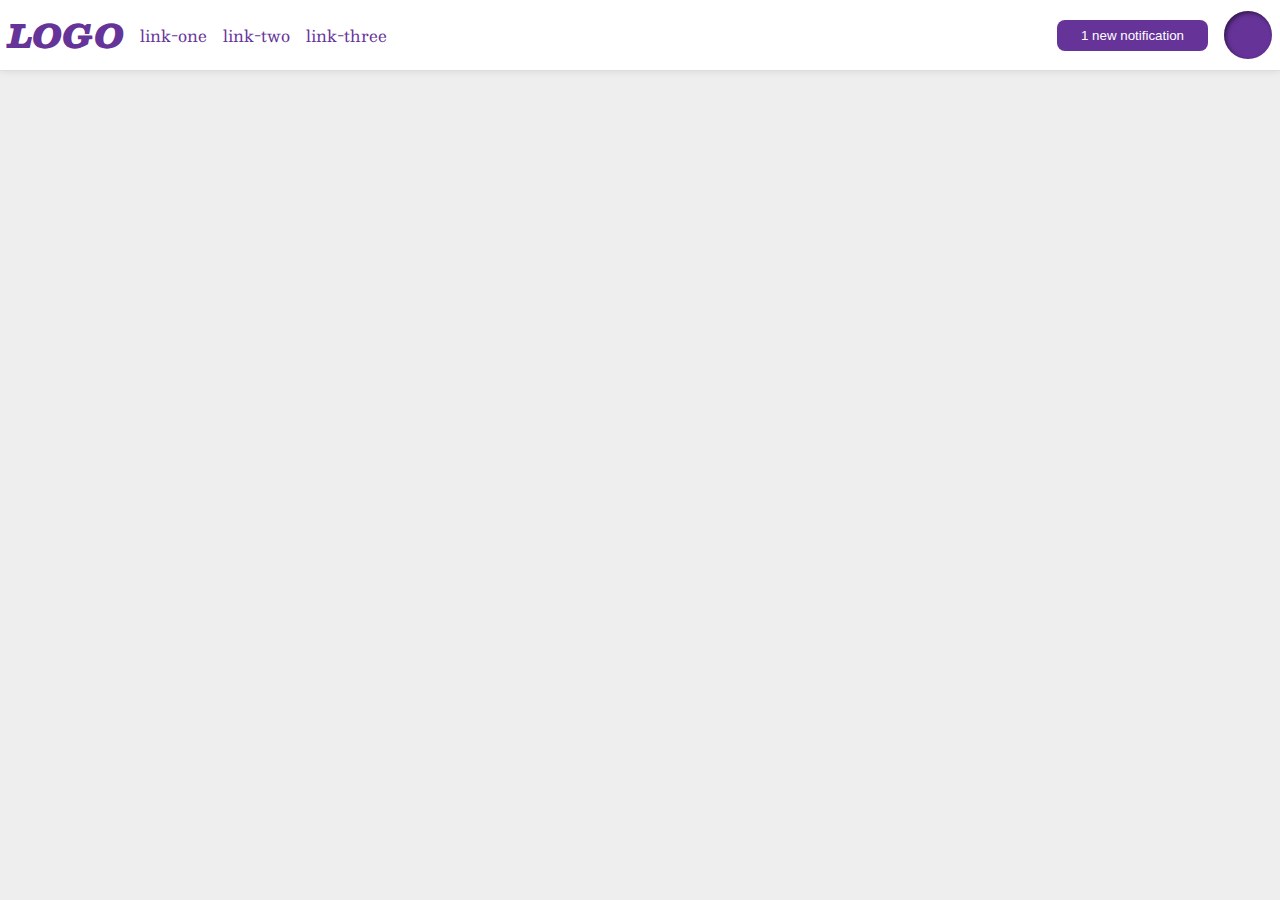
<file: flex/03-flex-header-2/index.html>
<!DOCTYPE html>
<html lang="en">
  <head>
    <meta charset="UTF-8">
    <meta http-equiv="X-UA-Compatible" content="IE=edge">
    <meta name="viewport" content="width=device-width, initial-scale=1.0">
    <title>Flex Header 2</title>
    <link rel="stylesheet" href="style.css">
  </head>
  <body>
    <div class="header">
      <div class="left">
        <div class="logo">
          LOGO
        </div>
        <ul class="links">
         <li><a href="google.com">link-one</a></li>
         <li><a href="google.com">link-two</a></li>
         <li><a href="google.com">link-three</a></li>
        </ul>
      </div>
      <div class="right">
        <button class="notifications">
          1 new notification
        </button>
        <div class="profile-image"></div>
      </div>
    </div>
  </body>
</html>
</file>
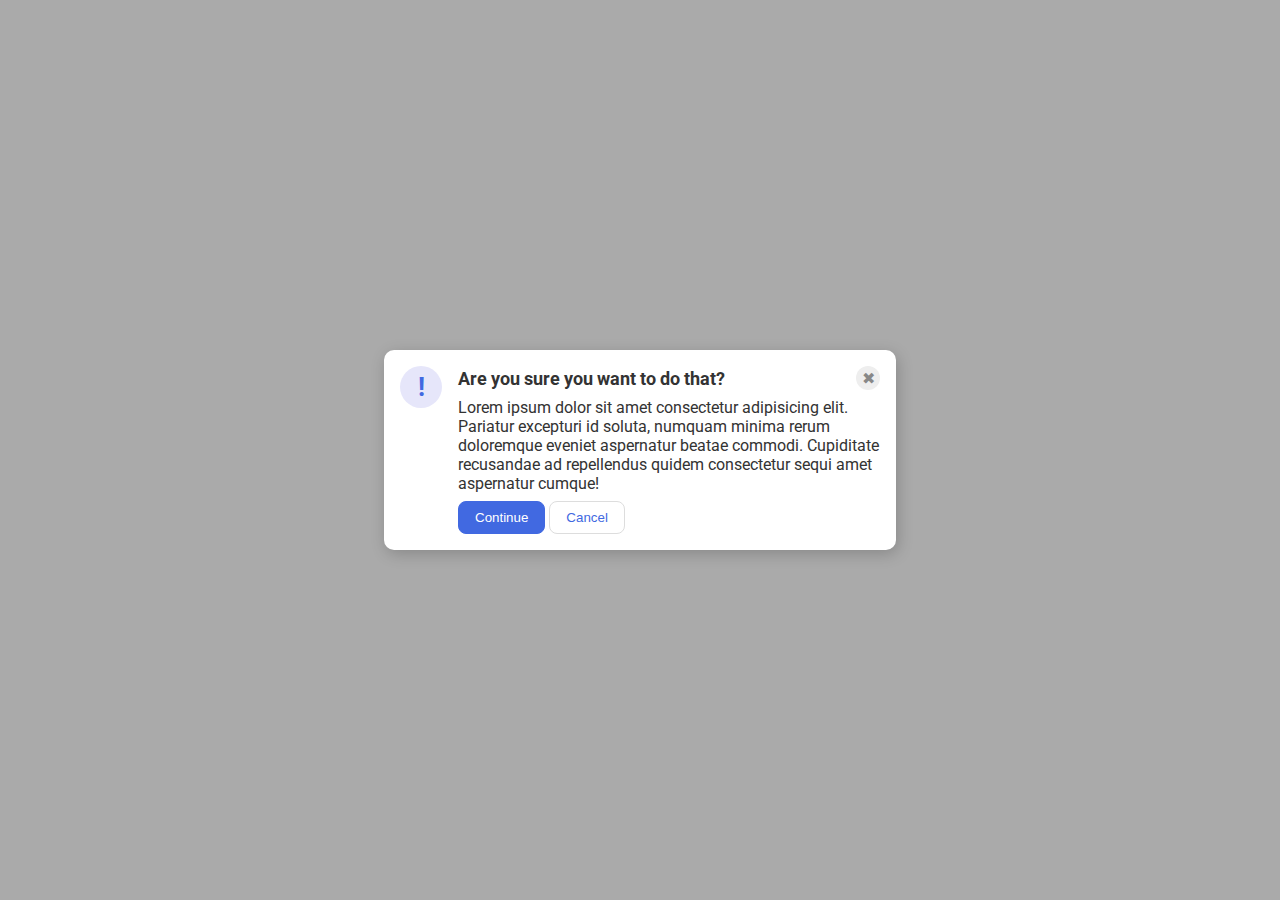
<file: flex/05-flex-modal/index.html>
<!DOCTYPE html>
<html lang="en">
  <head>
    <meta charset="UTF-8">
    <meta http-equiv="X-UA-Compatible" content="IE=edge">
    <meta name="viewport" content="width=device-width, initial-scale=1.0">
    <link rel="stylesheet" href="style.css">
    <title>Modal</title>
  </head>
  <body>
    <div class="modal">
      <div class="icon">!</div>
    <div class="container">
      <div class="header">Are you sure you want to do that?
        <div class="close-button">✖</div>
      </div>
      <div class="text">Lorem ipsum dolor sit amet consectetur adipisicing elit. Pariatur excepturi id soluta, numquam minima rerum doloremque eveniet aspernatur beatae commodi. Cupiditate recusandae ad repellendus quidem consectetur sequi amet aspernatur cumque!</div>
      <button class="continue">Continue</button>
      <button class="cancel">Cancel</button>
    </div>
  </body>
</html>
</file>
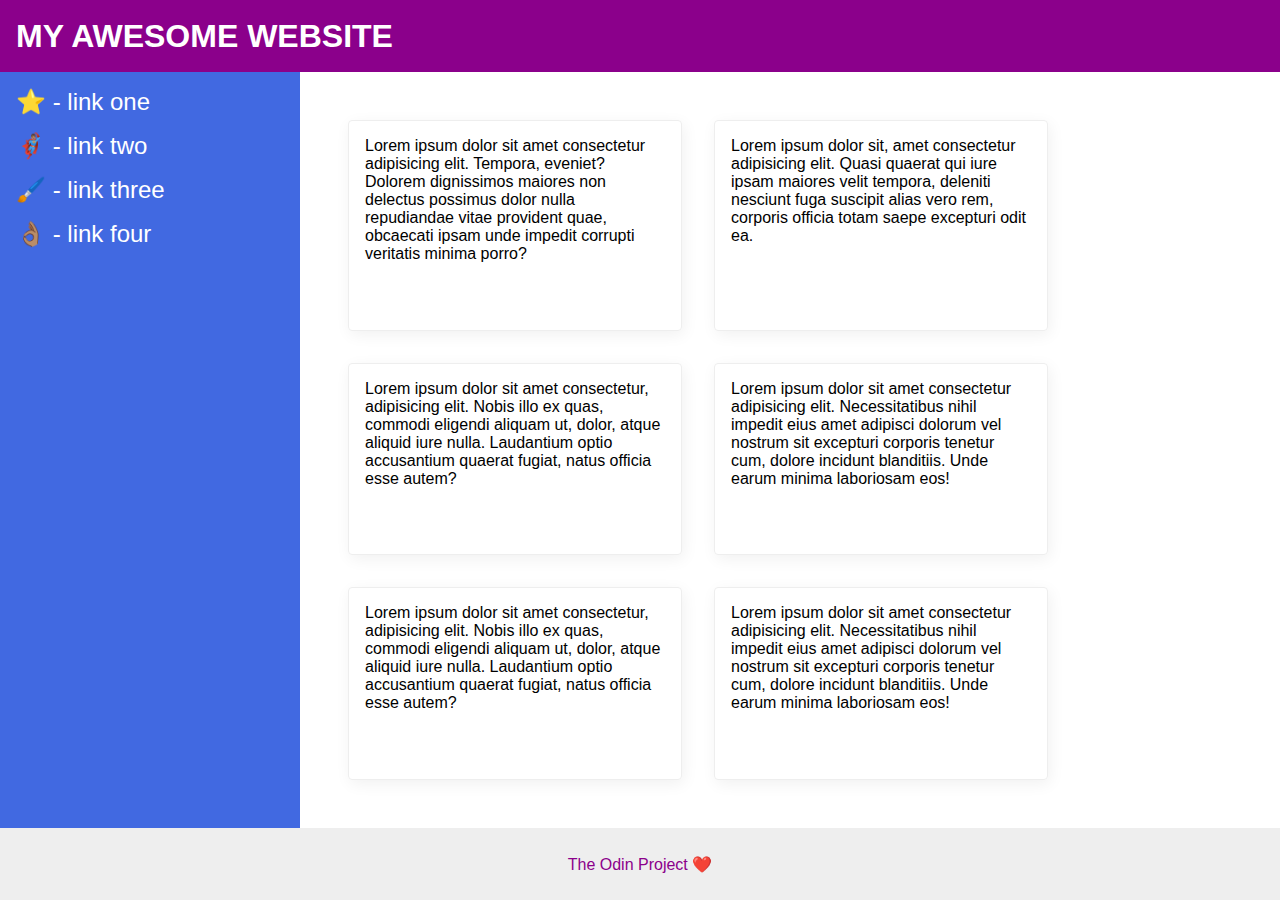
<file: flex/07-flex-layout-2/index.html>
<!DOCTYPE html>
<html lang="en">
  <head>
    <meta charset="UTF-8">
    <meta http-equiv="X-UA-Compatible" content="IE=edge">
    <meta name="viewport" content="width=device-width, initial-scale=1.0">
    <title>The Holy Grail</title>
    <link rel="stylesheet" href="style.css">
  </head>
  <body>
    <div class="header">
      MY AWESOME WEBSITE
    </div>
  <div class="center">
    <div class="sidebar">
      <ul>
        <li><a href="#">⭐ - link one</a></li>
        <li><a href="#">🦸🏽‍♂️ - link two</a></li>
        <li><a href="#">🖌️ - link three</a></li>
        <li><a href="#">👌🏽 - link four</a></li>
      </ul>
    </div>
    <div class="cards">
      <div class="card">Lorem ipsum dolor sit amet consectetur adipisicing elit. Tempora, eveniet? Dolorem dignissimos maiores non delectus possimus dolor nulla repudiandae vitae provident quae, obcaecati ipsam unde impedit corrupti veritatis minima porro?</div>
      <div class="card">Lorem ipsum dolor sit, amet consectetur adipisicing elit. Quasi quaerat qui iure ipsam maiores velit tempora, deleniti nesciunt fuga suscipit alias vero rem, corporis officia totam saepe excepturi odit ea.</div>
      <div class="card">Lorem ipsum dolor sit amet consectetur, adipisicing elit. Nobis illo ex quas, commodi eligendi aliquam ut, dolor, atque aliquid iure nulla. Laudantium optio accusantium quaerat fugiat, natus officia esse autem?</div>
      <div class="card">Lorem ipsum dolor sit amet consectetur adipisicing elit. Necessitatibus nihil impedit eius amet adipisci dolorum vel nostrum sit excepturi corporis tenetur cum, dolore incidunt blanditiis. Unde earum minima laboriosam eos!</div>
      <div class="card">Lorem ipsum dolor sit amet consectetur, adipisicing elit. Nobis illo ex quas, commodi eligendi aliquam ut, dolor, atque aliquid iure nulla. Laudantium optio accusantium quaerat fugiat, natus officia esse autem?</div>
      <div class="card">Lorem ipsum dolor sit amet consectetur adipisicing elit. Necessitatibus nihil impedit eius amet adipisci dolorum vel nostrum sit excepturi corporis tenetur cum, dolore incidunt blanditiis. Unde earum minima laboriosam eos!</div>
    </div>
  </div> 
    <div class="footer">
      The Odin Project ❤️
    </div>
  </body>
</html>
</file>
<file: flex/03-flex-header-2/style.css>
/* this is some magical font-importing.  
you'll learn about it later. */
@import url('https://fonts.googleapis.com/css2?family=Besley:ital,wght@0,400;1,900&display=swap');

body {
  margin: 0;
  background: #eee;
  font-family: Besley, serif;
}

.header {
  background: white;
  border-bottom: 1px solid #ddd;
  box-shadow: 0 0 8px rgba(0,0,0,.1);
  display:flex;
  justify-content: space-between;
  padding: 8px;
}


.profile-image {
  background: rebeccapurple;
  box-shadow: inset 2px 2px 4px rgba(0,0,0,.5);
  border-radius: 50%;
  width: 48px;
  height: 48px;
}

.logo {
  color: rebeccapurple;
  font-size: 32px;
  font-weight: 900;
  font-style: italic;
}

button {
  border: none;
  border-radius: 8px;
  background: rebeccapurple;
  color: white;
  padding: 8px 24px;
}

a {
  /* this removes the line under our links */
  text-decoration: none;
  color: rebeccapurple;
}

ul {
  list-style-type: none;
  display:flex;
  margin:0px;
  padding:0px;
  gap: 16px;
}

.left, .right{  
  display: flex;
  align-items:center;
  gap:16px;
}
</file>
<file: flex/05-flex-modal/style.css>
@import url('https://fonts.googleapis.com/css2?family=Roboto:wght@400;700&display=swap');

html, body {
  height: 100%;
}

body {
  font-family: Roboto, sans-serif;
  margin: 0;
  background: #aaa;
  color: #333;
  /* I'll give you this one for free lol */
  display: flex;
  align-items: center;
  justify-content: center;
}

.modal {
  background: white;
  width: 480px;
  border-radius: 10px;
  box-shadow: 2px 4px 16px rgba(0,0,0,.2);
  padding:16px;
  display: flex;
  gap: 16px;
}

.header{
  display:flex;
  align-items: center;
  justify-content: space-between;
  font-size: 18px;
  font-weight: bold;
  margin-bottom: 8px;
}

.text{
  margin-bottom: 8px;
}

.icon {
  color: royalblue;
  font-size: 26px;
  font-weight: 700;
  background: lavender;
  width: 42px;
  height: 42px;
  border-radius: 50%;
  display: flex;
  align-items: center;
  justify-content: center;
  flex-shrink: 0;
}

.close-button {
  background: #eee;
  border-radius: 50%;
  color: #888;
  font-weight: 400;
  font-size: 16px;
  height: 24px;
  width: 24px;
  display: flex;
  align-items: center;
  justify-content: center;
}

button {
  padding: 8px 16px;
  border-radius: 8px;
}

button.continue {
  background: royalblue;
  border: 1px solid royalblue;
  color: white;
}

button.cancel {
  background: white;
  border: 1px solid #ddd;
  color: royalblue;
}
</file>
<file: flex/07-flex-layout-2/style.css>
body {
  font-family: -apple-system, BlinkMacSystemFont, 'Segoe UI', Roboto, Oxygen, Ubuntu, Cantarell, 'Open Sans', 'Helvetica Neue', sans-serif;
  margin: 0;
  min-height: 100vh;
  display:flex;
  flex-direction:column;
}

.center{
  flex:1;
  display:flex;
}
.cards{
  display:flex;
  padding:32px;
  flex-wrap: wrap;
}

ul{
  list-style-type: none;
  margin:0;
  padding:0;
}
li{
  margin-bottom: 16px;
}

a{
  text-decoration:none;
  color: white;
  font-size:24px;
}

.header {
  height: 72px;
  background: darkmagenta;
  color: white;
  display:flex;
  align-items: center;
  font-size:32px;
  font-weight: 900;
  padding: 0 16px;
}

.footer {
  height: 72px;
  background: #eee;
  color: darkmagenta;
  display:flex;
  align-items: center;
  justify-content: center;
}

.sidebar {
  width: 300px;
  background: royalblue;
  box-sizing: border-box;
  flex-shrink:0;
  padding:16px;
}

.card {
  border: 1px solid #eee;
  box-shadow: 2px 4px 16px rgba(0,0,0,.06);
  border-radius: 4px;
  padding:16px;
  margin: 16px;
  width: 300px;
}
</file>
